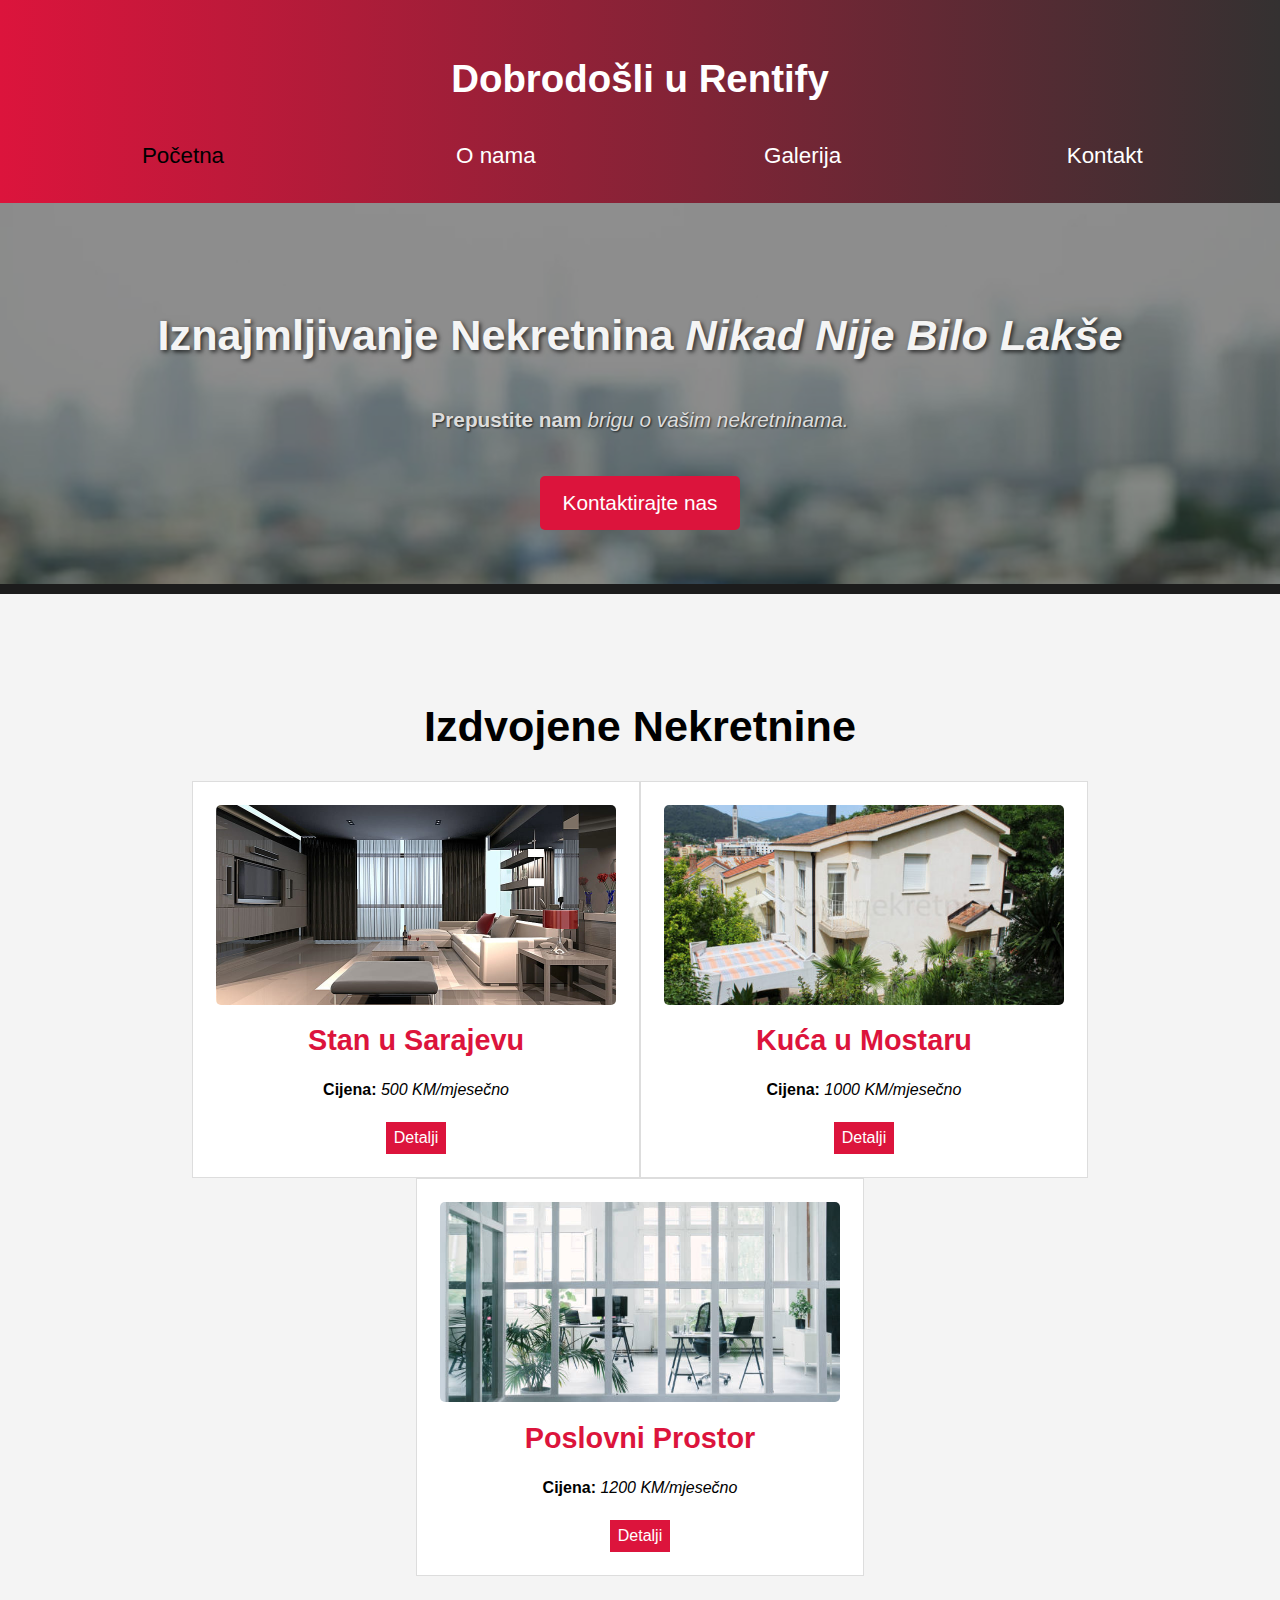
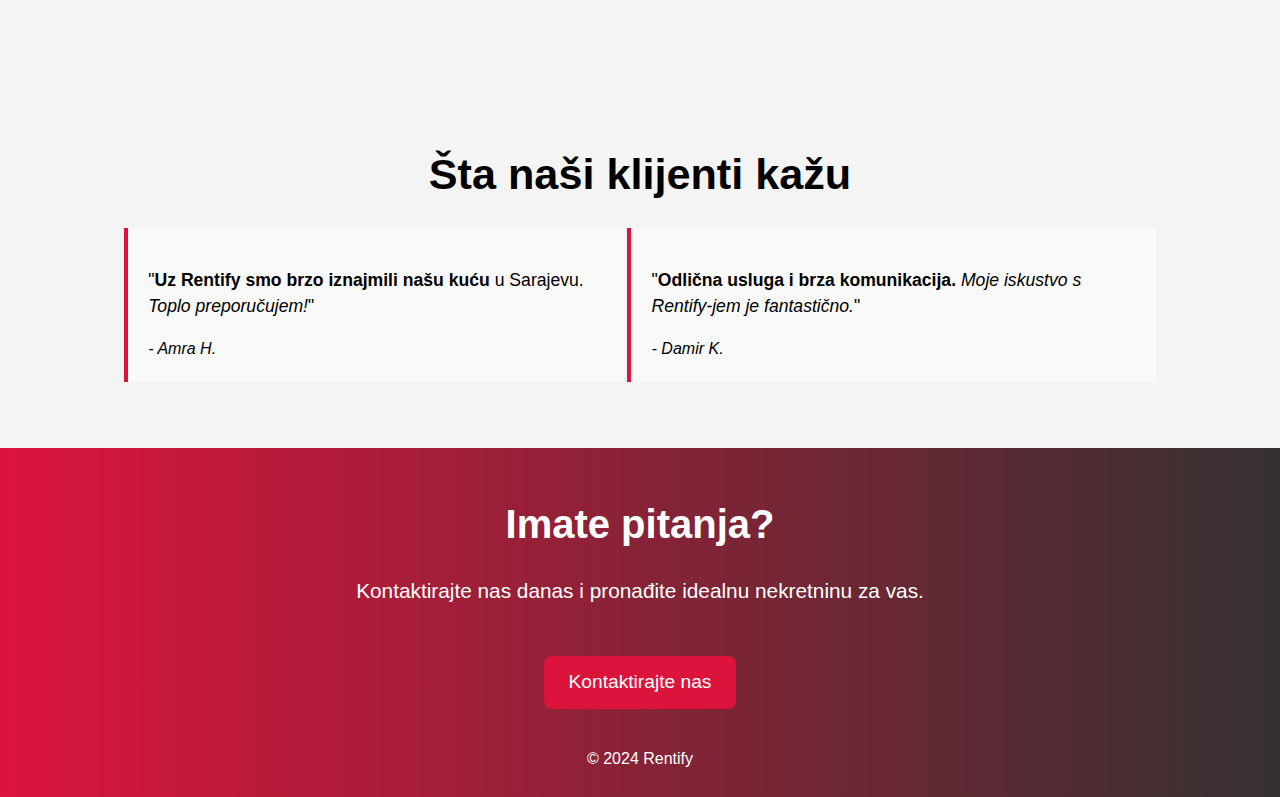
<file: index.html>
<!DOCTYPE html>
<html lang="en">
<head>
    <meta charset="UTF-8">
    <meta name="viewport" content="width=device-width, initial-scale=1.0">
    <title>Rentify - Agencija za Nekretnine</title>
    <link rel="stylesheet" href="style.css">
    <style>
        .section-title {
            text-align: center;
            font-size: 2.7rem;
            margin-bottom: 20px;
        }

        .footer-title {
            font-size: 2.5rem;
            text-align: center;
            color: white;
        }

        .footer-description {
            text-align: center;
            font-size: 1.3rem;
            margin-bottom: 25px;
            color: white;
        }

        .footer-button {
            display: inline-block;
            padding: 12px 25px;
            font-size: 1.2rem;
            color: white;
            background-color: crimson;
            border-radius: 8px;
            text-decoration: none;
            transition: background-color 0.3s ease;
        }

        .footer-button:hover {
            background-color: darkred;
        }
    </style>
</head>
<body class="body">

    <header class="header">
        <h1 class="header-title">
            Dobrodošli u <span class="italic-text">Rentify</span>
        </h1>
        <table class="header-table">
            <tr>
                <td><a href="index.html" class="active-link">Početna</a></td>
                <td><a href="onama.html" class="nav-link">O nama</a></td>
                <td><a href="galerija.html" class="nav-link">Galerija</a></td>
                <td><a href="kontakt.html" class="nav-link">Kontakt</a></td>
            </tr>
        </table>
    </header>
    
    <section class="hero">
        <img src="./slike/pocentaSlike/heroo.jpg" alt="Pozadinska slika" class="hero-image">
        <div class="hero-content">
            <h2 class="hero-title">
                <b>Iznajmljivanje Nekretnina</b> <i>Nikad Nije Bilo Lakše</i>
            </h2>
            <p class="hero-subtitle">
                <b>Prepustite nam</b> <i>brigu o vašim nekretninama.</i>
            </p>
            <a href="kontakt.html" class="hero-button">Kontaktirajte nas</a>
        </div>
    </section>

    <section class="light">
        <h2 class="section-title" style="color:black">Izdvojene Nekretnine</h2>
        <table class="property-table">
            <tr>
                <td class="property-card">
                    <img src="./slike/pocentaSlike/sarajevoStan.jpg" alt="Stan u Sarajevu" class="property-image">
                    <h3 class="property-title"><b>Stan u Sarajevu</b></h3>
                    <p class="property-price"><b>Cijena:</b> <i>500 KM/mjesečno</i></p>
                    <a href="https://olx.ba/artikal/64108958" target="_blank" class="property-link">Detalji</a>
                </td>
                <td class="property-card">
                    <img src="./slike/pocentaSlike/kucaMostar.jpg" alt="Kuća u Mostaru" class="property-image">
                    <h3 class="property-title"><b>Kuća u Mostaru</b></h3>
                    <p class="property-price"><b>Cijena:</b> <i>1000 KM/mjesečno</i></p>
                    <a href="https://olx.ba/artikal/52531602" target="_blank" class="property-link">Detalji</a>
                </td>
                <td class="property-card">
                    <img src="./slike/pocentaSlike/poslovniPros.jpg" alt="Poslovni prostor u Banjaluci" class="property-image">
                    <h3 class="property-title"><b>Poslovni Prostor</b></h3>
                    <p class="property-price"><b>Cijena:</b> <i>1200 KM/mjesečno</i></p>
                    <a href="https://olx.ba/artikal/63925603" target="_blank" class="property-link">Detalji</a>
                </td>
            </tr>
        </table>
    </section>
    
    <section class="light">
        <h2 class="section-title" style="color:black">Šta naši klijenti kažu</h2>
        <table class="testimonials-table">
            <tr>
                <td class="testimonial">
                    <p class="testimonial-text">"<b>Uz Rentify smo brzo iznajmili našu kuću</b> u Sarajevu. <i>Toplo preporučujem!</i>"</p>
                    <cite class="testimonial-author">- Amra H.</cite>
                </td>
                <td class="testimonial">
                    <p class="testimonial-text">"<b>Odlična usluga i brza komunikacija.</b> <i>Moje iskustvo s Rentify-jem je fantastično.</i>"</p>
                    <cite class="testimonial-author">- Damir K.</cite>
                </td>
            </tr>
        </table>
    </section>

    <section class="footer-section">
        <h2 class="footer-title">Imate pitanja?</h2>
        <p class="footer-description">Kontaktirajte nas danas i pronađite idealnu nekretninu za vas.</p>
        <a href="kontakt.html" class="footer-button">Kontaktirajte nas</a>
    </section>

    <footer class="footer">
        &copy; 2024 Rentify
    </footer>

</body>
</html>
</file>
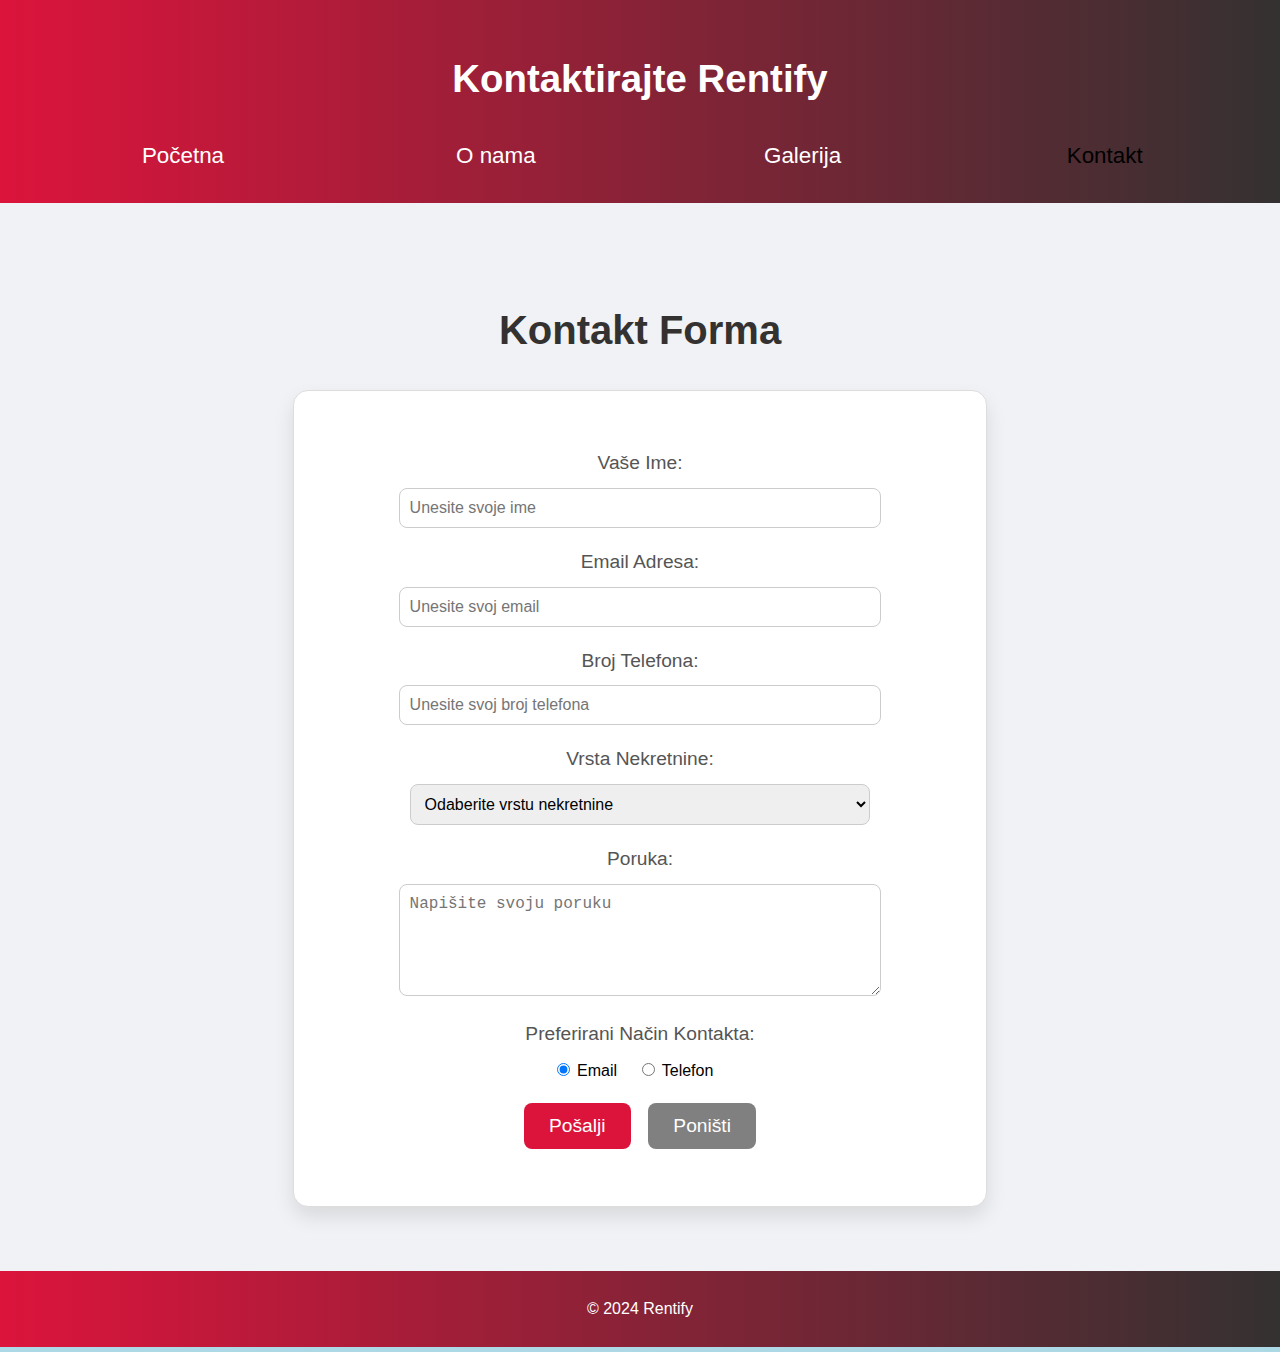
<file: kontakt.html>
<!DOCTYPE html>
<html lang="en">
<head>
    <meta charset="UTF-8">
    <meta name="viewport" content="width=device-width, initial-scale=1.0">
    <title>Kontakt - Rentify</title>
    <link rel="stylesheet" href="style.css">
</head>
<body class="body-lightblue">

    <header class="header">
        <h1 class="header-title">
            Kontaktirajte <span class="italic-text">Rentify</span>
        </h1>
        <table class="header-table">
            <tr>
                <td><a href="index.html" class="nav-link">Početna</a></td>
                <td><a href="onama.html" class="nav-link">O nama</a></td>
                <td><a href="galerija.html" class="nav-link">Galerija</a></td>
                <td><a href="kontakt.html" class="active-link">Kontakt</a></td>
            </tr>
        </table>
    </header>

    <section class="form-section">
        <h2 class="form-title">Kontakt Forma</h2>
        <form method="POST" action="mailto:nekretnine@rentify.com" class="form">
            <label for="ime" class="form-label">Vaše Ime:</label><br>
            <input type="text" id="ime" name="ime" placeholder="Unesite svoje ime" class="form-input" required><br>
            
            <label for="email" class="form-label">Email Adresa:</label><br>
            <input type="email" id="email" name="email" placeholder="Unesite svoj email" class="form-input" required><br>
    
            <label for="telefon" class="form-label">Broj Telefona:</label><br>
            <input type="tel" id="telefon" name="telefon" placeholder="Unesite svoj broj telefona" class="form-input"><br>
    
            <label for="vrsta_nekretnine" class="form-label">Vrsta Nekretnine:</label><br>
            <select id="vrsta_nekretnine" name="vrsta_nekretnine" class="form-select" required>
                <option value="" disabled selected>Odaberite vrstu nekretnine</option>
                <option value="stan">Stan</option>
                <option value="kuca">Kuća</option>
                <option value="poslovni_prostor">Poslovni Prostor</option>
            </select><br>
    
            <label for="poruka" class="form-label">Poruka:</label><br>
            <textarea id="poruka" name="poruka" rows="5" placeholder="Napišite svoju poruku" class="form-textarea" required></textarea><br>
    
            <label class="form-label">Preferirani Način Kontakta:</label><br>
            <div class="form-radio-group">
                <label class="form-radio-label">
                    <input type="radio" name="kontakt" value="email" checked> Email
                </label>
                <label class="form-radio-label">
                    <input type="radio" name="kontakt" value="telefon"> Telefon
                </label>
            </div>
    
            <button type="submit" class="form-button form-button-submit">Pošalji</button>
            <button type="reset" class="form-button form-button-reset">Poništi</button>
        </form>
    </section>
    

    <footer class="footer">
        &copy; 2024 Rentify
    </footer>

</body>
</html>
</file>
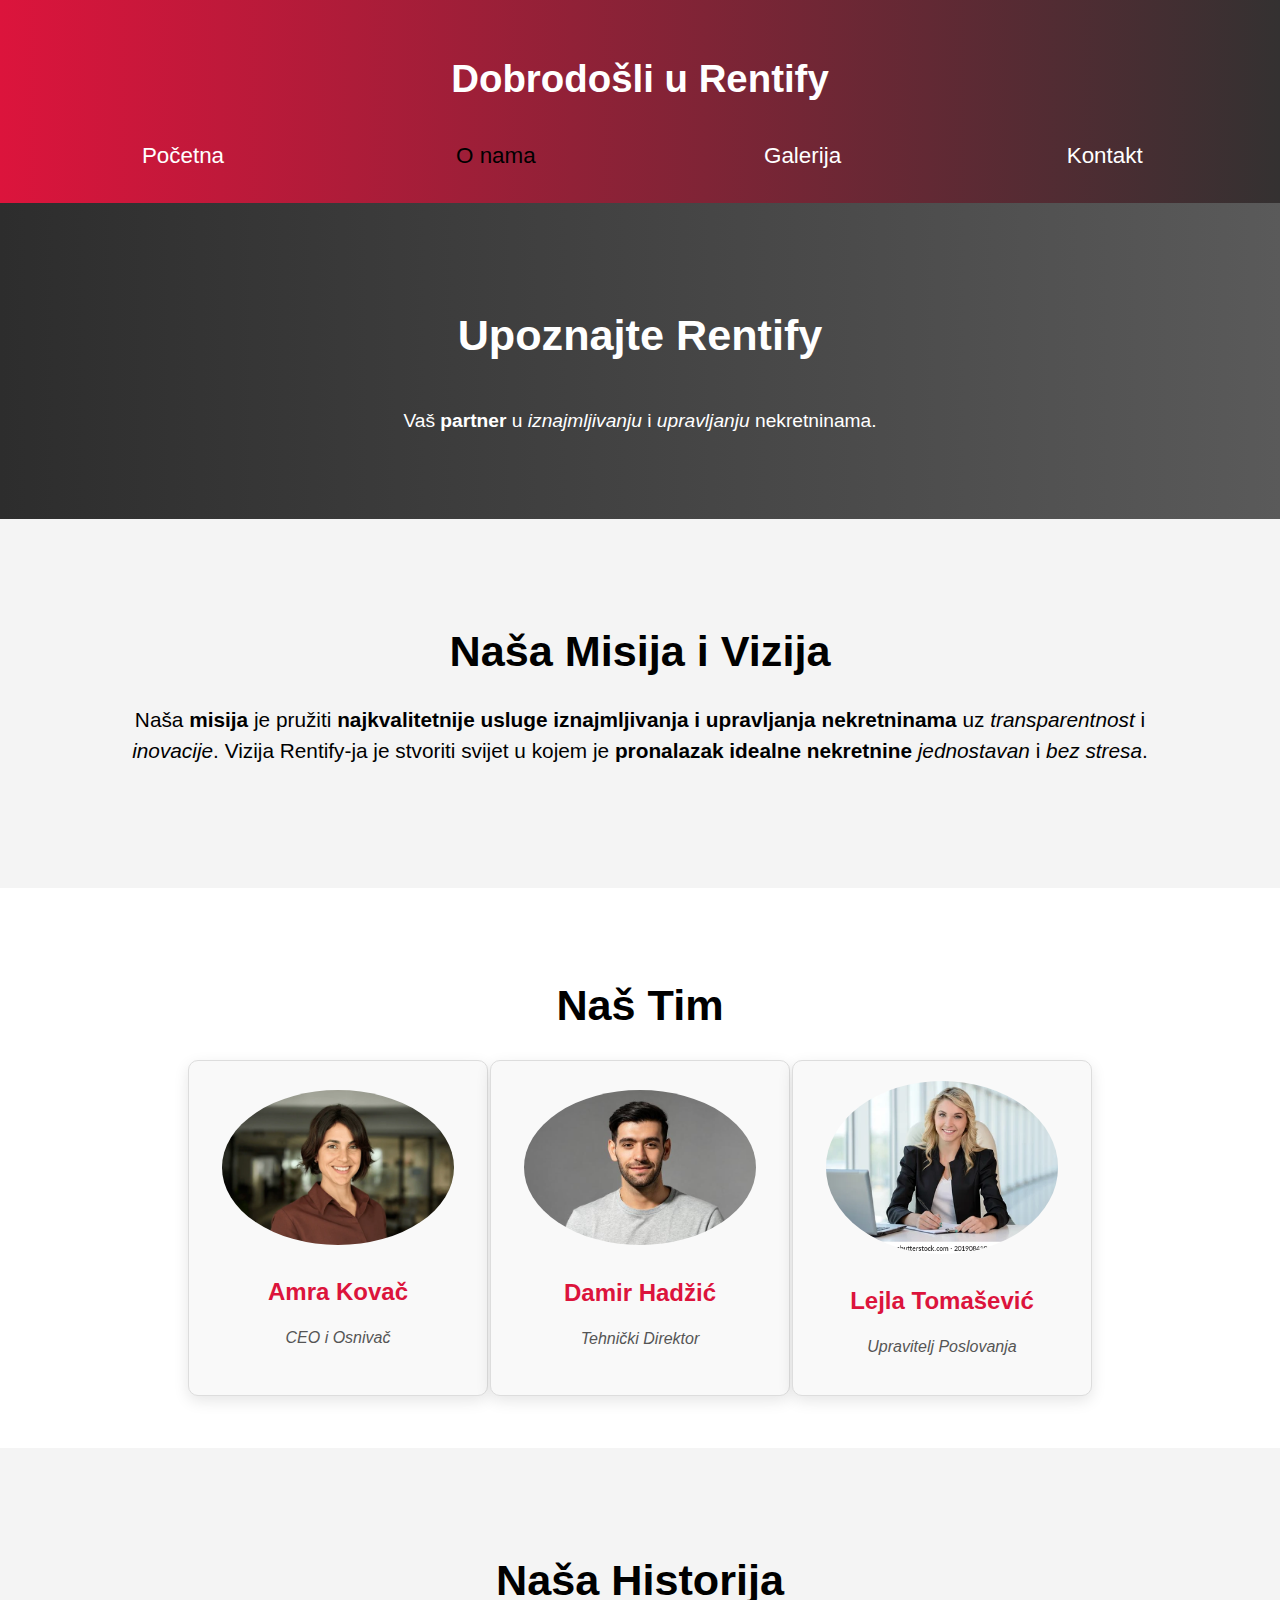
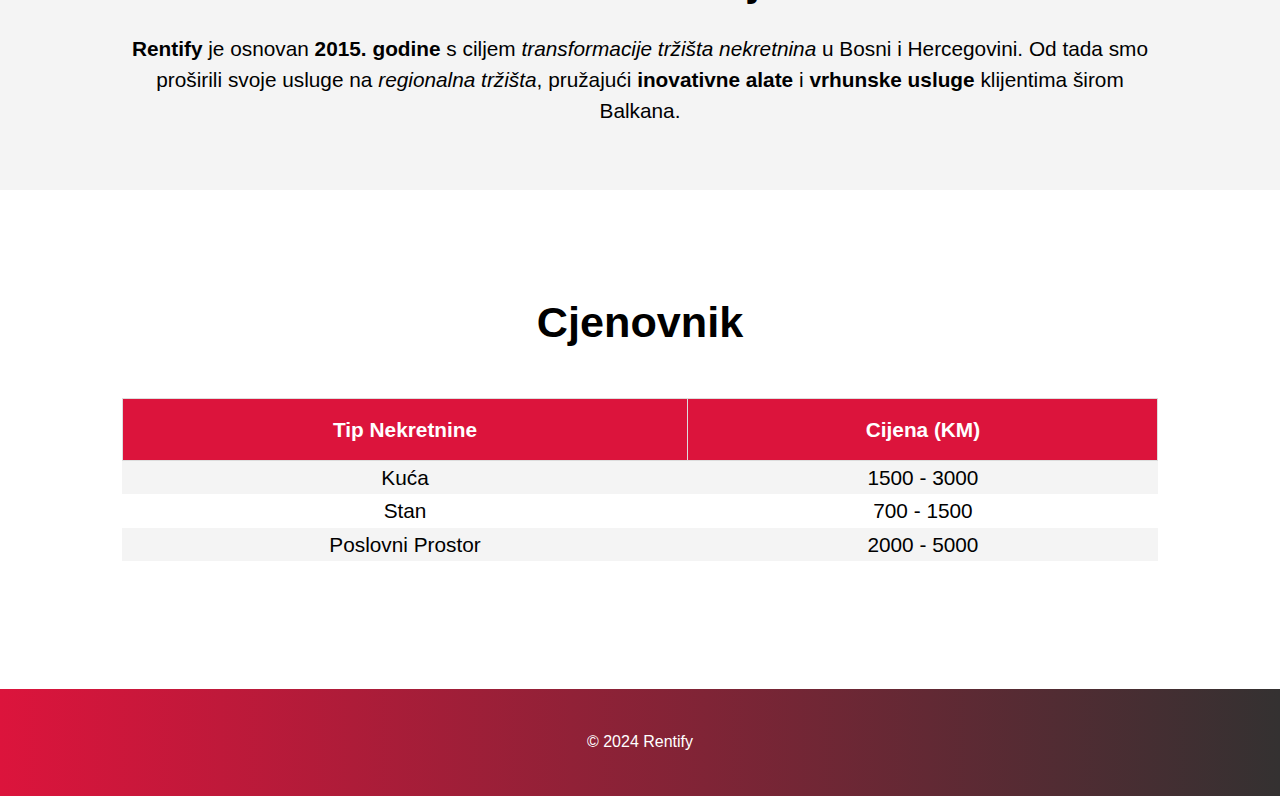
<file: onama.html>
<!DOCTYPE html>
<html lang="en">
<head>
    <meta charset="UTF-8">
    <meta name="viewport" content="width=device-width, initial-scale=1.0">
    <title>O nama - Rentify</title>
    <link rel="stylesheet" href="style.css">
</head>
<body class="body">

    <header class="header">
        <h1 class="header-title">
            Dobrodošli u <span class="italic-text">Rentify</span>
        </h1>
        <table class="header-table">
            <tr>
                <td><a href="index.html" class="nav-link">Početna</a></td>
                <td><a href="onama.html" class="active-link">O nama</a></td>
                <td><a href="galerija.html" class="nav-link">Galerija</a></td>
                <td><a href="kontakt.html" class="nav-link">Kontakt</a></td>
            </tr>
        </table>
    </header>

    <section class="gradient">
        <h2 class="section-title" style="color:white">Upoznajte Rentify</h2>
        <p class="section-subtitle" style="font-size: 1.2rem; color: white;">Vaš <b>partner</b> u <i>iznajmljivanju</i> i <i>upravljanju</i> nekretninama.</p>
    </section>

    <section class="light">
        <h2 class="section-title" style="color: black;">Naša Misija i Vizija</h2>
        <div class="mission-vision">
            <p class="section-content">
                Naša <b>misija</b> je pružiti <b>najkvalitetnije usluge iznajmljivanja i upravljanja nekretninama</b> uz <i>transparentnost</i> i <i>inovacije</i>. 
                Vizija Rentify-ja je stvoriti svijet u kojem je <b>pronalazak idealne nekretnine</b> <i>jednostavan</i> i <i>bez stresa</i>.
            </p>
        </div>
    </section>

    <section class="team-section">
        <h2 class="section-title" style="color:black; text-align: center; ">Naš Tim</h2>
        <table class="team-table">
            <tr>
                <td class="team-member">
                    <img src="./slike/onamaSlike/CEO.webp" alt="CEO" class="team-photo">
                    <h3 class="team-name">Amra Kovač</h3>
                    <p class="team-role"><i>CEO i Osnivač</i></p>
                </td>
                <td class="team-member">
                    <img src="./slike/onamaSlike/CTO.jpg" alt="CTO" class="team-photo">
                    <h3 class="team-name">Damir Hadžić</h3>
                    <p class="team-role"><i>Tehnički Direktor</i></p>
                </td>
                <td class="team-member">
                    <img src="./slike/onamaSlike/Manager.webp" alt="Manager" class="team-photo">
                    <h3 class="team-name">Lejla Tomašević</h3>
                    <p class="team-role"><i>Upravitelj Poslovanja</i></p>
                </td>
            </tr>
        </table>
    </section>

    <section class="light">
        <h2 class="section-title" style="color:black">Naša Historija</h2>
        <p class="history">
            <b>Rentify</b> je osnovan <b>2015. godine</b> s ciljem <i>transformacije tržišta nekretnina</i> u Bosni i Hercegovini. Od tada smo proširili svoje usluge na <i>regionalna tržišta</i>, 
            pružajući <b>inovativne alate</b> i <b>vrhunske usluge</b> klijentima širom Balkana.
        </p>
    </section>

    <section class="pricing">
        <h2 class="section-title" style="text-align: center; padding-bottom: 2%;">Cjenovnik</h2>
        <table class="pricing-table">
            <tr class="pricing-header">
                <th class="pricing-type">Tip Nekretnine</th>
                <th class="pricing-price">Cijena (KM)</th>
            </tr>
            <tr class="pricing-row">
                <td>Kuća</td>
                <td>1500 - 3000</td>
            </tr>
            <tr class="pricing-row-alt">
                <td>Stan</td>
                <td>700 - 1500</td>
            </tr>
            <tr class="pricing-row">
                <td>Poslovni Prostor</td>
                <td>2000 - 5000</td>
            </tr>
        </table>
    </section>

    <footer class="footer">
        <p>&copy; 2024 Rentify</p>
    </footer>

</body>
</html>
</file>
<file: style.css>
body {
    font-family: 'Montserrat', sans-serif;
    font-size: 9px;
    margin: 0;
    padding: 0;
    line-height: 1.5;
}

.header {
    background: linear-gradient(to right, crimson, #343131);
    color: white;
    padding: 20px;
}

.header-title {
    padding-top: 30px;
    font-size: 2.4rem;
    text-align: center;
    margin: 0;
}

.header-table {
    width: 100%;
    margin-top: 20px;
    border-spacing: 10px;
    text-align: center;
}

.nav-link {
    text-decoration: none;
    font-size: 1.4rem;
    padding: 10px 20px;
    color: white;
    background-color: transparent;
    cursor: pointer;
}

.active-link {
    text-decoration: none;
    font-size: 1.4rem;
    padding: 10px 20px;
    color: rgb(0, 0, 0);
    background-color: transparent;
    cursor: pointer;
}

.hero {
    position: relative;
    text-align: center;
    color: white;
    padding: 5%;
    overflow: hidden;
    background-color: #1c1c1c;
}

.hero-image {
    width: 100%;
    height: auto;
    position: absolute;
    top: 0;
    left: 0;
    opacity: 0.5;
}

.hero-content {
    position: relative;
    z-index: 1;
}

.hero-title {
    font-size: 2.7rem;
    color: #f4f4f4;
    text-shadow: 2px 2px 4px rgba(0, 0, 0, 0.7);
}

.hero-subtitle {
    font-size: 1.3rem;
    color: #dcdcdc;
    text-shadow: 1px 1px 2px rgba(0, 0, 0, 0.7);
}

.hero-button {
    display: inline-block;
    padding: 1% 2%;
    font-size: 1.3rem;
    color: white;
    background-color: crimson;
    text-decoration: none;
    margin-top: 20px;
    border-radius: 5px;
    transition: background-color 0.3s ease;
}

.light {
    padding: 5%;
    background-color: #f4f4f4;
    text-align: center;
}

.section-title {
    font-size: 2.7rem;
    margin-bottom: 20px;
}

.property-table {
    width: 100%;
    margin: 0 auto;
    border-spacing: 2%;
    text-align: center;
}

.property-card {
    width: 100%;
    max-width: 400px;
    background-color: white;
    padding: 2%;
    border: 1px solid #ddd;
    display: inline-block;
}

.property-image {
    width: 100%;
    height: 200px;
    object-fit: cover;
    border-radius: 5px;
}

.property-title {
    font-size: 1.8rem;
    color: crimson;
    margin: 10px 0;
}

.property-price {
    font-size: 1rem;
}

.property-link {
    font-size: 1rem;
    padding: 1% 2%;
    background-color: crimson;
    color: white;
    text-decoration: none;
    margin-top: 1%;
    display: inline-block;
}

.testimonials-table {
    width: 90%;
    margin: 0 auto;
    border-spacing: 2%;
    text-align: left;
}

.testimonial {
    padding: 2%;
    background-color: #f9f9f9;
    border-left: 4px solid crimson;
}

.testimonial-text {
    font-size: 1.1rem;
}

.testimonial-author {
    font-size: 1rem;
    font-style: italic;
    margin-top: 10px;
}

.footer-section {
    padding: 1%;
    background: linear-gradient(to right, crimson, #343131);
    color: white;
    text-align: center;
}

.footer-title {
    font-size: 2.7rem;
    margin-bottom: 20px;
}

.footer-description {
    font-size: 1.3rem;
    padding-bottom: 25px;
}

.footer-button {
    font-size: 1rem;
    padding: 1% 2%;
    background-color: crimson;
    color: white;
    text-decoration: none;
    border-radius: 5px;
}

.footer {
    background: linear-gradient(to right, crimson, #343131);
    color: white;
    padding: 2%;
    text-align: center;
    font-size: 1rem;
}

.gallery {
    padding: 5%;
    background-color: #f4f4f4;
}

.gallery-table {
    width: 100%;
    margin: 0 auto;
    border-spacing: 2%;
    text-align: center;
}

.gallery-item {
    width: 100%;
    max-width: 300px;
    text-align: center;
    vertical-align: middle;
    display: inline-block;
}

.gallery-image {
    width: 100%;
    height: 200px;
    object-fit: cover;
    border-radius: 10px;
}

.video-section {
    padding: 5%;
    background-color: white;
    text-align: center;
}

.video-player {
    width: 90%;
    height: auto;
    border: 1px solid #ddd;
    border-radius: 10px;
}

.video-description {
    font-size: 1.2rem;
    margin-top: 1%;
}

.gradient {
    display: flex;
    flex-direction: column;
    justify-content: center;
    align-items: center;
    text-align: center;
    padding: 5%;
    background: linear-gradient(to right, #2d2d2d, #5a5a5a);
}

.mission-vision {
    text-align: center;
    margin-bottom: 5%;
}

.section-content {
    font-size: 1.3rem;
    max-width: 90%;
    margin: 0 auto;
    text-align: center;
}

.team-section {
    padding: 50px 5%;
    background-color: #ffffff;
    text-align: center;
}

.team-table {
    display: flex;
    flex-wrap: wrap; /* Enables wrapping of cards to the next row */
    justify-content: center; /* Centers all cards */
    gap: 20px; /* Space between cards */
    margin: 0 auto;
}

.team-member {
    flex: 1 1 300px; /* Ensures cards are a consistent width */
    max-width: 300px; /* Prevents cards from growing beyond this size */
    padding: 20px;
    background-color: #f9f9f9;
    border: 1px solid #ddd;
    border-radius: 10px;
    box-shadow: 0 5px 15px rgba(0, 0, 0, 0.1);
    text-align: center;
    box-sizing: border-box; /* Ensures padding is included in width */
}

.team-photo {
    width: 90%; 
    height: auto;
    max-width: 280px; /* Consistent maximum width */
    object-fit: cover; /* Prevents distortion of images */
    border-radius: 50%;
    margin-bottom: 15px;
}

.team-name {
    font-size: 1.5rem;
    font-weight: bold;
    margin: 10px 0;
    color: crimson;
}

.team-role {
    font-size: 1rem;
    color: #555;
}



.history {
    font-size: 1.3rem;
    max-width: 90%;
    margin: 0 auto;
    text-align: center;
}

.pricing {
    padding: 5%;
    background-color: #ffffff;
    margin-bottom: 5%;
}

.pricing-table {
    width: 90%;
    margin: 0 auto;
    border-collapse: collapse;
    text-align: center;
    font-size: 1.3rem;
}

.pricing-header {
    background-color: crimson;
    color: white;
}

.pricing-row {
    background-color: #f4f4f4;
}

.pricing-row-alt {
    background-color: #ffffff;
}

.pricing-type,
.pricing-price {
    padding: 15px;
    border: 1px solid #ddd;
}

.body-lightblue {
    font-family: 'Montserrat', sans-serif;
    font-size: 10px;
    margin: 0;
    padding: 0;
    background-color: lightblue;
}

.form-section {
    padding: 5%;
    text-align: center;
    background-color: #f0f2f5;
}

.form-title {
    font-size: 2.5rem;
    margin-bottom: 30px;
    color: #343131;
    font-weight: 600;
}

.form {
    max-width: 50%;
    margin: 0 auto;
    background: white;
    padding: 5%;
    border-radius: 15px;
    box-shadow: 0 10px 20px rgba(0, 0, 0, 0.1);
    border: 1px solid #ddd;
}

.form-label {
    font-size: 1.2rem;
    color: #555;
}

.form-input,
.form-select,
.form-textarea {
    margin: 10px 0 20px;
    padding: 10px;
    font-size: 1rem;
    width: 80%;
    border: 1px solid #ccc;
    border-radius: 8px;
}

.form-textarea {
    resize: vertical;
}

.form-radio-group {
    margin: 10px 0 20px;
    font-size: 1rem;
}

.form-radio-label {
    margin-right: 15px;
}

.form-button {
    padding: 12px 25px;
    font-size: 1.2rem;
    color: white;
    border: none;
    border-radius: 8px;
    cursor: pointer;
    transition: background-color 0.3s;
}

.form-button-submit {
    background: crimson;
}

.form-button-reset {
    background: gray;
    margin-left: 15px;
}
</file>
